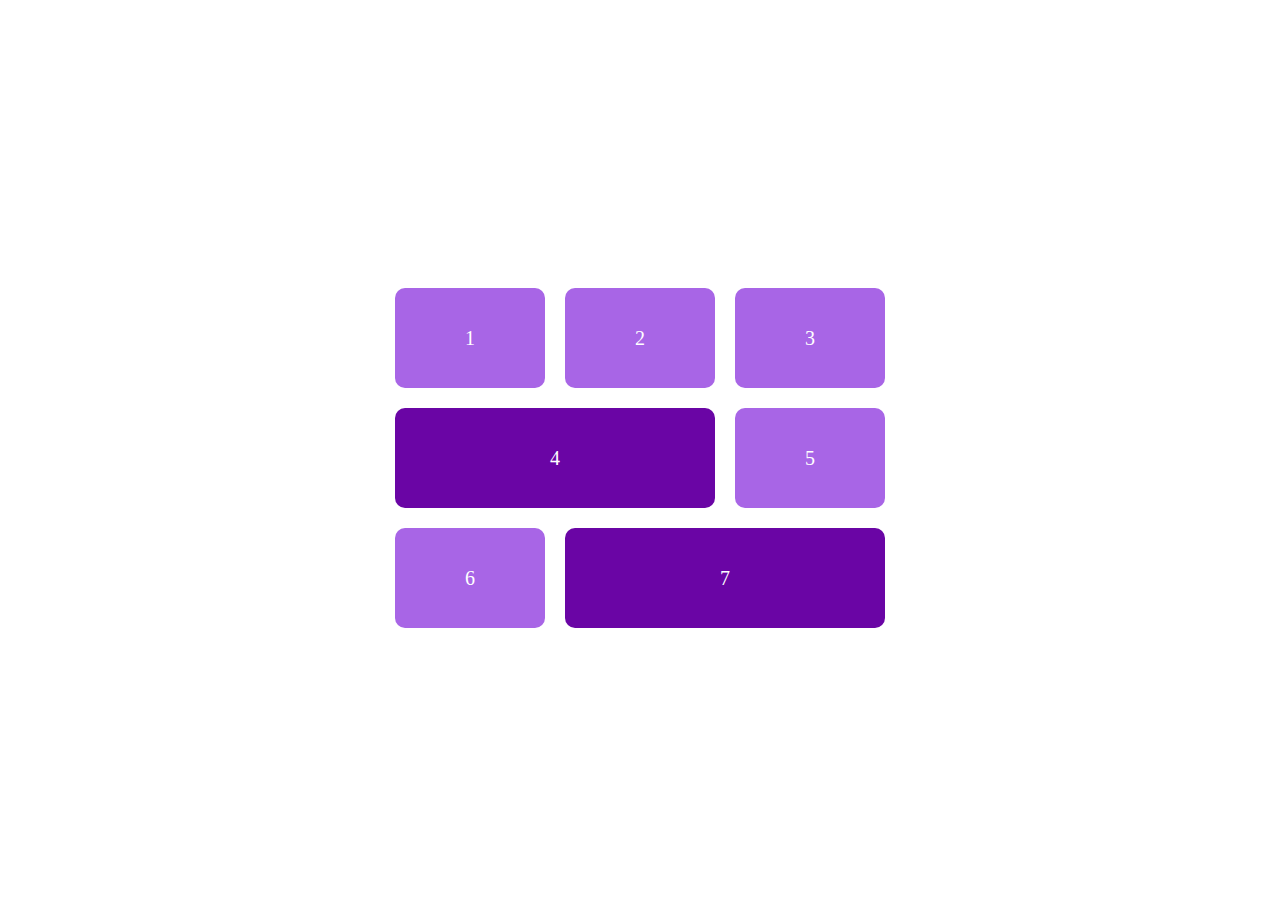
<file: Grid_Layout(2)/index.html>
<!DOCTYPE html>
<html lang="en">
  <head>
    <meta charset="UTF-8" />
    <meta name="viewport" content="width=device-width, initial-scale=1.0" />
    <title>Document</title>
    <link rel="stylesheet" href="style.css" />
  </head>
  <body>
    <div class="box-container">
        <div class="container">
            <div class="box box-colors box1">1</div>
            <div class="box box-colors box2">2</div>
            <div class="box box-colors box3">3</div>
            <div class="box box4">4</div>
            <div class="box box-colors box5">5</div>
            <div class="box box-colors box6">6</div>
            <div class="box box7">7</div>
          </div>
    </div>
  </body>
</html>
</file>
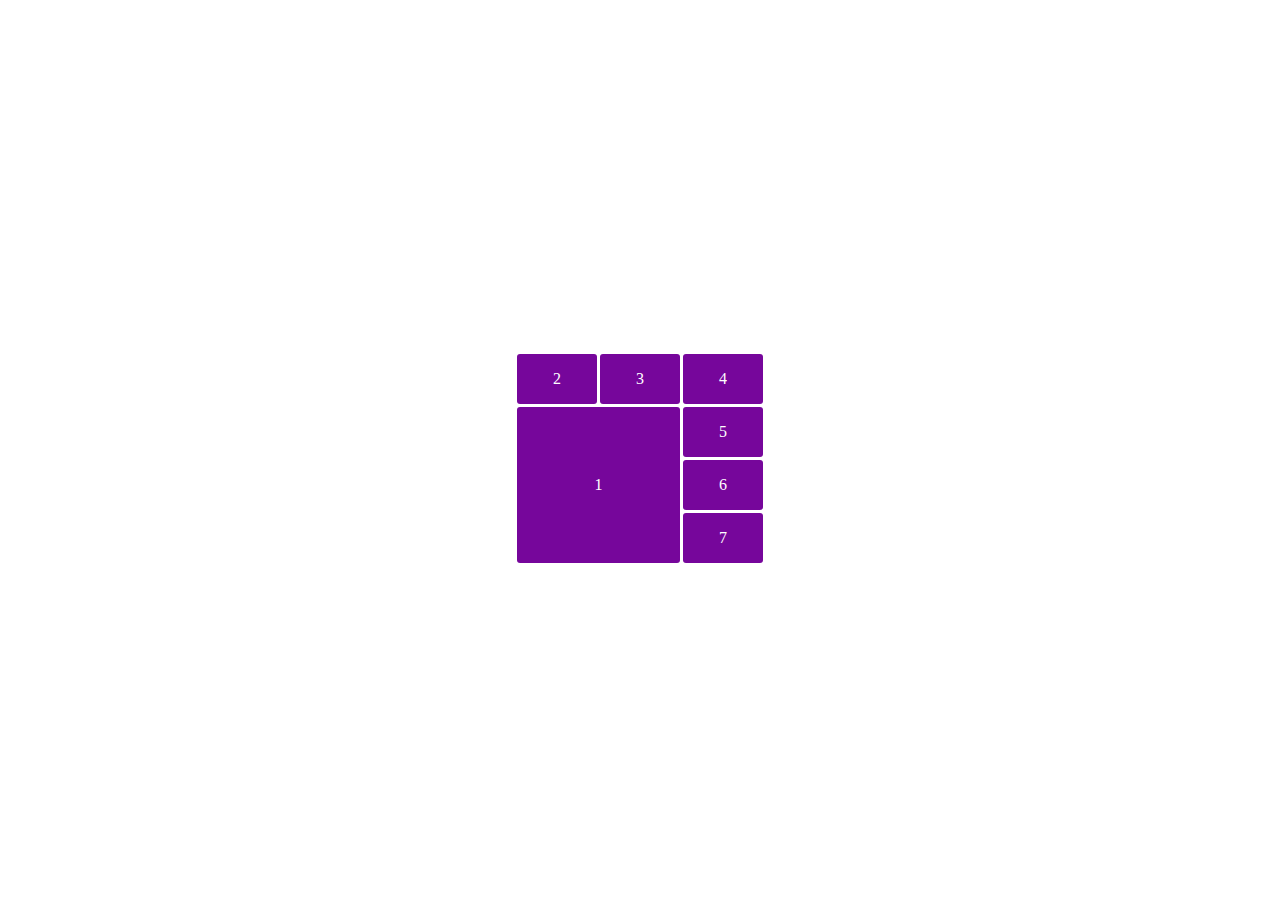
<file: Grid_Layout(3)/index.html>
<!DOCTYPE html>
<html lang="en">
<head>
    <meta charset="UTF-8">
    <meta name="viewport" content="width=device-width, initial-scale=1.0">
    <title>Grid Layout</title>
    <link rel="stylesheet" href="style.css">
</head>
<body>
    <div class="box-container">
        <div class="container">
          <div class="box box1">1</div>
          <div class="box box2">2</div>
          <div class="box box3">3</div>
          <div class="box box4">4</div>
          <div class="box box5">5</div>
          <div class="box box6">6</div>
          <div class="box box7">7</div>
        </div>
      </div>
</body>
</html>
</file>
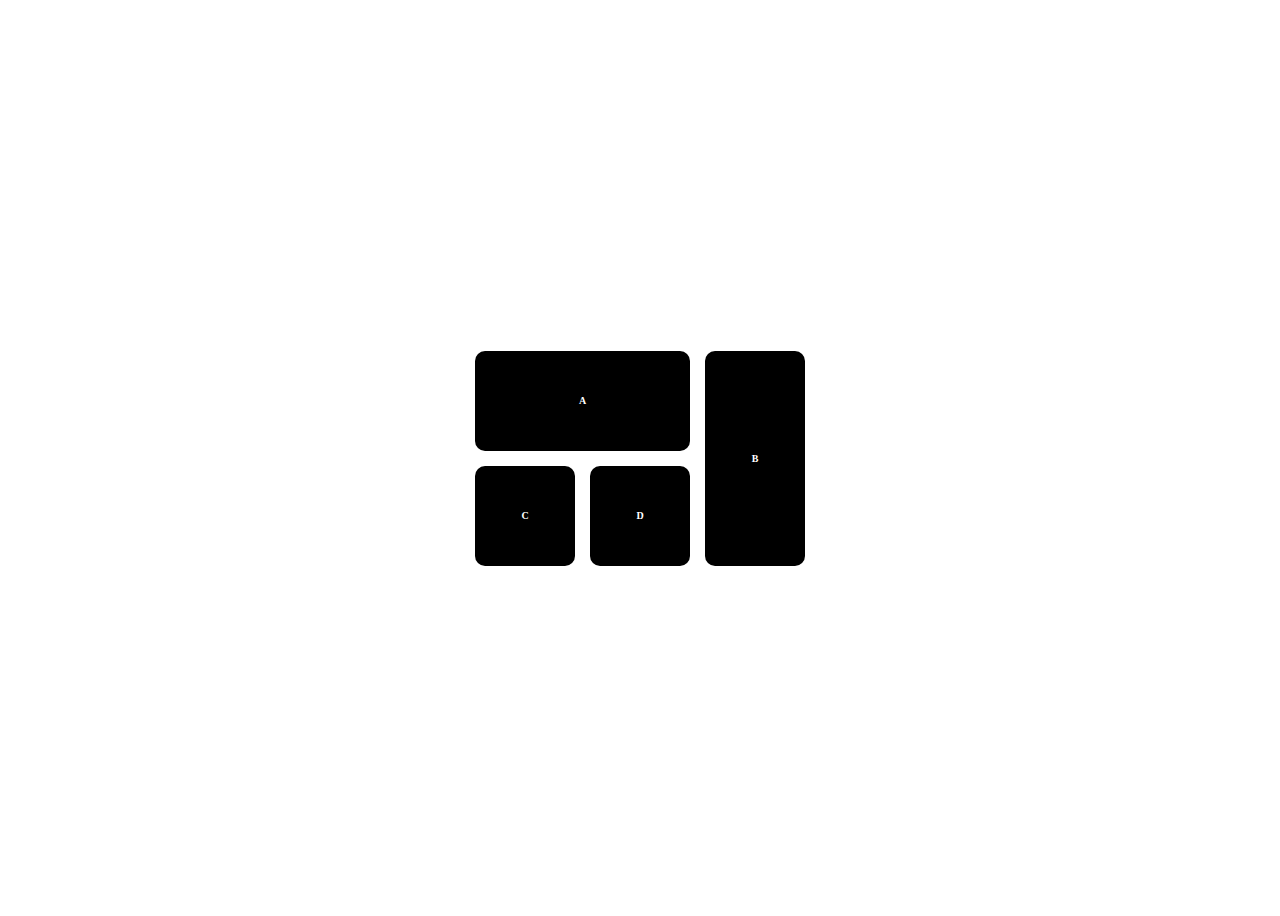
<file: Grid_layout/index.html>
<!DOCTYPE html>
<html lang="en">
  <head>
    <meta charset="UTF-8" />
    <meta name="viewport" content="width=device-width, initial-scale=1.0" />
    <title>Document</title>
    <link rel="stylesheet" href="style.css" />
  </head>
  <body>
    <div class="box-container">
        <div class="container">
            <div class="a box">A</div>
            <div class="b box">B</div>
            <div class="c box">C</div>
            <div class="d box">D</div>
          </div>
    </div>
  </body>
</html>
</file>
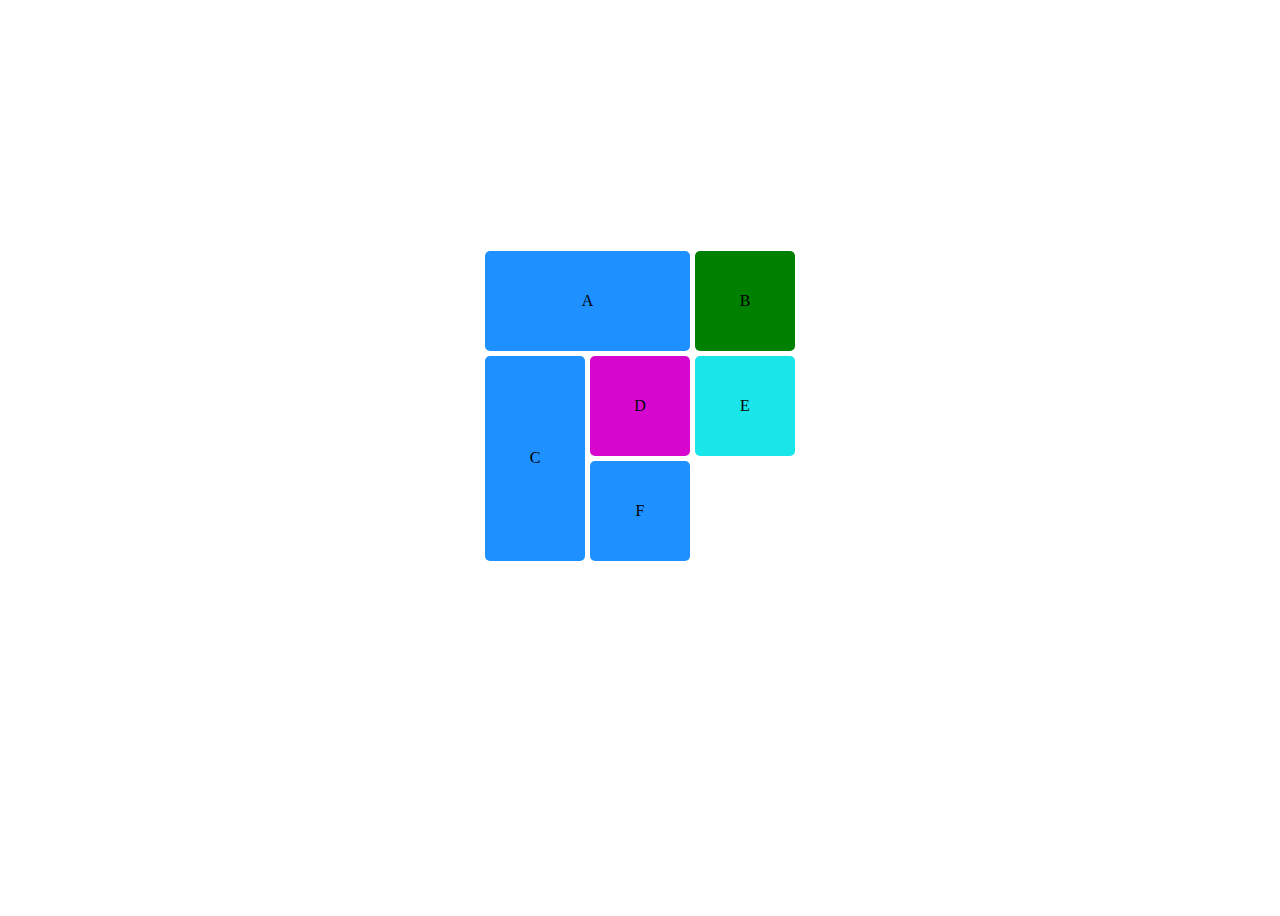
<file: Responsive/media.html>
<!DOCTYPE html>
<html lang="en">
<head>
    <meta charset="UTF-8">
    <meta name="viewport" content="width=device-width, initial-scale=1.0">
    <title>Learn Responsive</title>
    <link rel="stylesheet" href="style.css">
</head>
<body>
    <div class="box-container">
        <div class="container">
          <div class="box box-a">A</div>
          <div class="box box-b">B</div>
          <div class="box box-c">C</div>
          <div class="box box-d">D</div>
          <div class="box box-e">E</div>
          <div class="box box-f">F</div>
        </div>
    </div>
</body>
</html>
</file>
<file: Grid_Layout(2)/style.css>
.box-container {
  height: 100vh;
  display: flex;
  justify-content: center;
  align-items: center;
}

.container {
  display: grid;
  grid-template-rows: repeat(3, 100px);
  grid-template-columns: repeat(3, 150px);
  gap: 20px;
}
.box {
  border-radius: 10px;
  text-align: center;
  color: white;
  font-size: 20px;
  display: grid;
  /* align-items: center; */
  /* display: flex; */
  /* justify-content: center; */
  place-content: center;
}
.box-colors {
  background-color: rgb(168, 101, 230);
}
.box4,
.box7 {
  background-color: rgb(106, 5, 165);
  grid-column: span 2;
}
</file>
<file: Grid_Layout(3)/style.css>
/* Style define of  BoxContainer */
.box-container{
    height: 100vh;
    justify-content: center;
    align-items: center;
    display: flex;

}
/*  End of BoxContainer */

/* Style Define of Container */
.container{
     gap: 3px;
     display: grid;
     grid-template-columns: repeat(3 ,80px);
     grid-template-rows: repeat(4, 50px);
}
/*  End of Container  */

/* Box */
.box{
 background-color: rgb(118, 6, 155);  
 border-radius: 3px;
  color: white;
  display: grid;
  place-content: center;
  text-align: center;
}
/* End of box */

/* Box1  */
.box1{
    grid-column: span 2;
    grid-row: 2 / span 3;
}
/* End of box1 */
</file>
<file: Grid_layout/style.css>
.box-container {
  align-items: center;
  display: flex;
  height: 100vh;
  justify-content: center;
  /* align-items: center; */
}
.container {
  text-align: center;
  display: grid;
  grid-template-columns: repeat(3, 100px);
  grid-template-rows: repeat(2, 100px);
  gap: 15px;
}
.box {
  background-color: black;
  border-radius: 10px;
  text-align: center;
  display: grid;
  place-content: center;
  color: white;
  font-size: 10px;
  font-weight: 600;
}
.a {
  grid-column: span 2;
}
.b {
  /* grid-column:  3; */
  grid-row: span 2;
}
/* .c {
}
.d {
} */
</file>
<file: Responsive/style.css>
.box-container {
  display: flex;
  justify-content: center;
  align-items: center;
  height: 100vh;
}
.container {
  display: grid;
  gap: 5px;
  grid-template-columns: repeat(3, 100px);
  grid-template-rows: repeat(4, 100px);
}
.box {
  background-color: dodgerblue;
  border-radius: 5px;
  place-content: center;
  text-align: center;
}
.box-a {
  grid-column: span 2;
}
.box-c {
  grid-row: span 2;
}
@media (orientation:  portrait),(max-width: 150px) {
  .box-a {
    background-color: red;
  }
}

@media (orientation: landscape), (max-width: 140px) {
  .box-b {
    background-color: green;
  }
}
@media (orientation: landscape), (max-width: 140px) {
  .box-d {
    background-color: rgb(214, 6, 207);
  }
}
@media (orientation: portrait),(max-width: 150px) {
  .box-c {
    background-color: #b8c806;
  }
}
@media all and (max-width: 700px) {
  body {
    background-color: rgb(4, 4, 241);
  }
}
@media (orientation: landscape),(max-width: 90px) {
  .box-e {
    background-color: rgb(26, 229, 233);
  }
}
</file>
